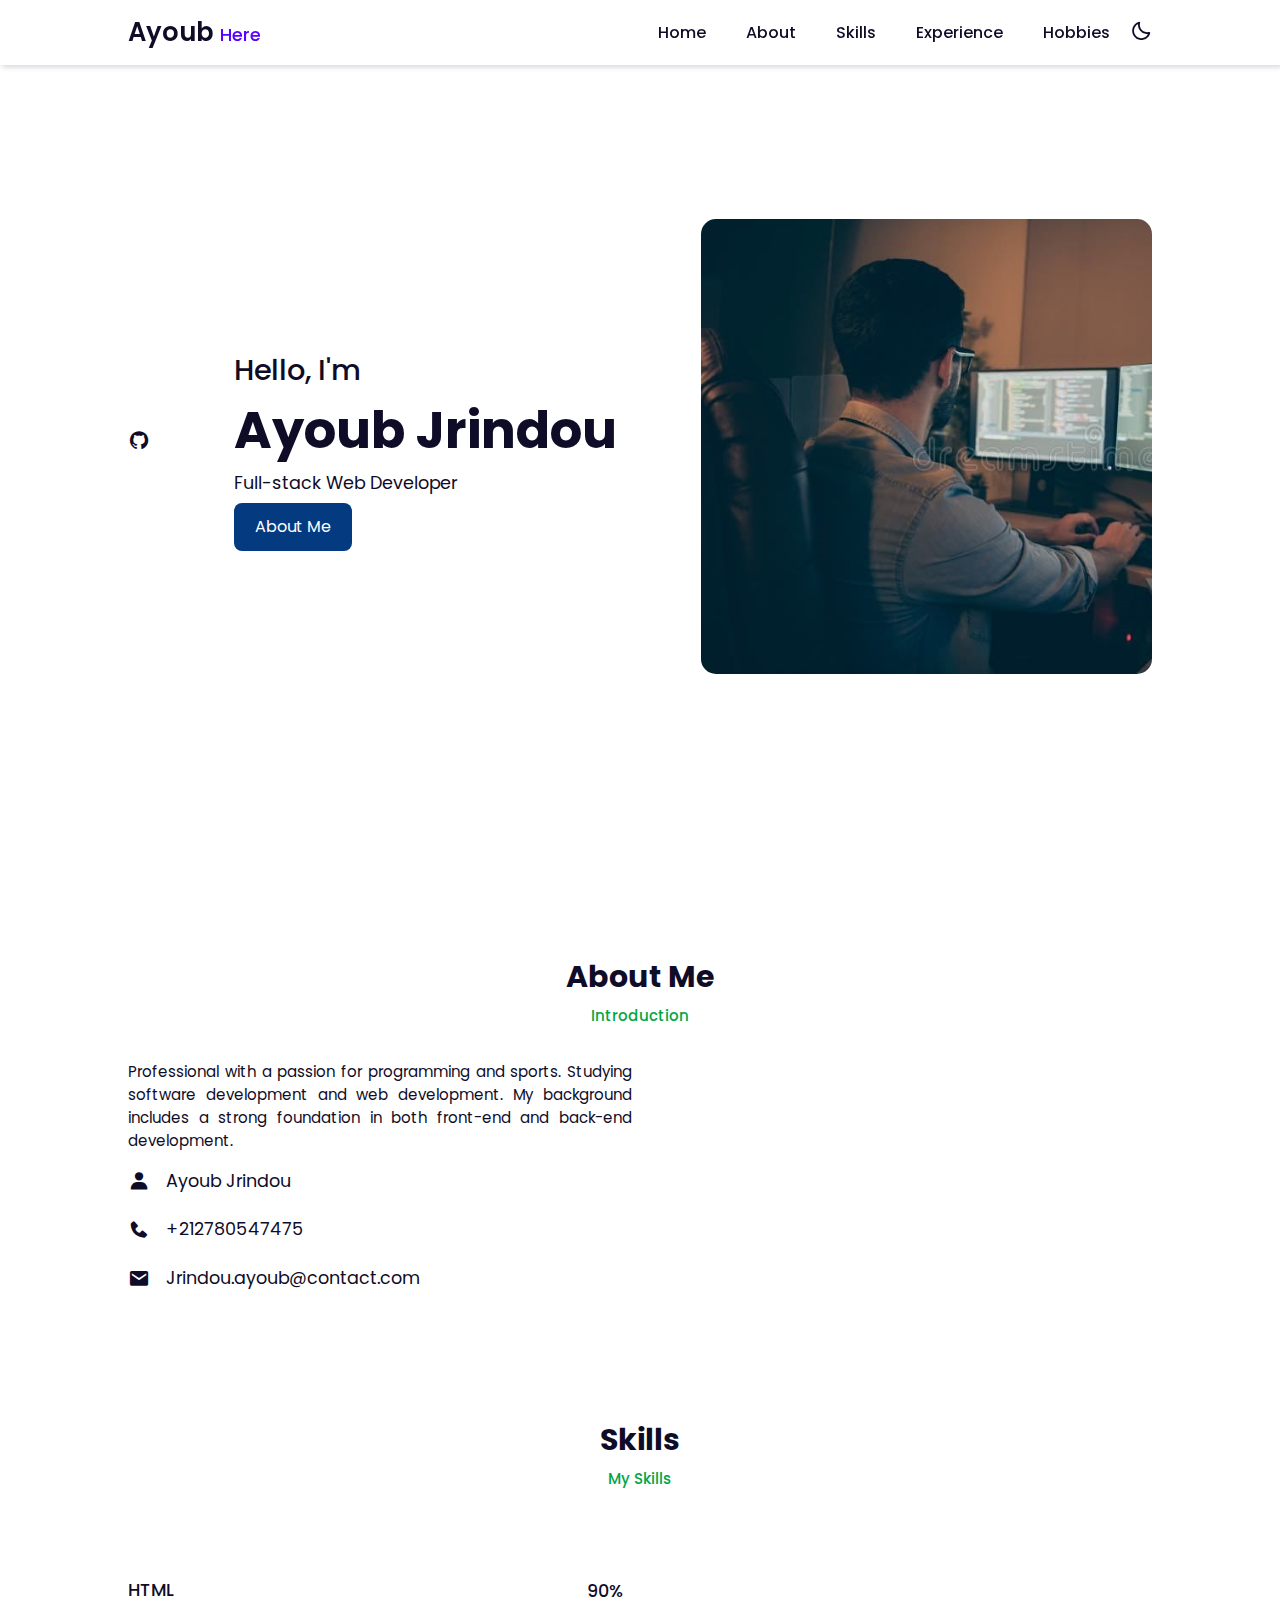
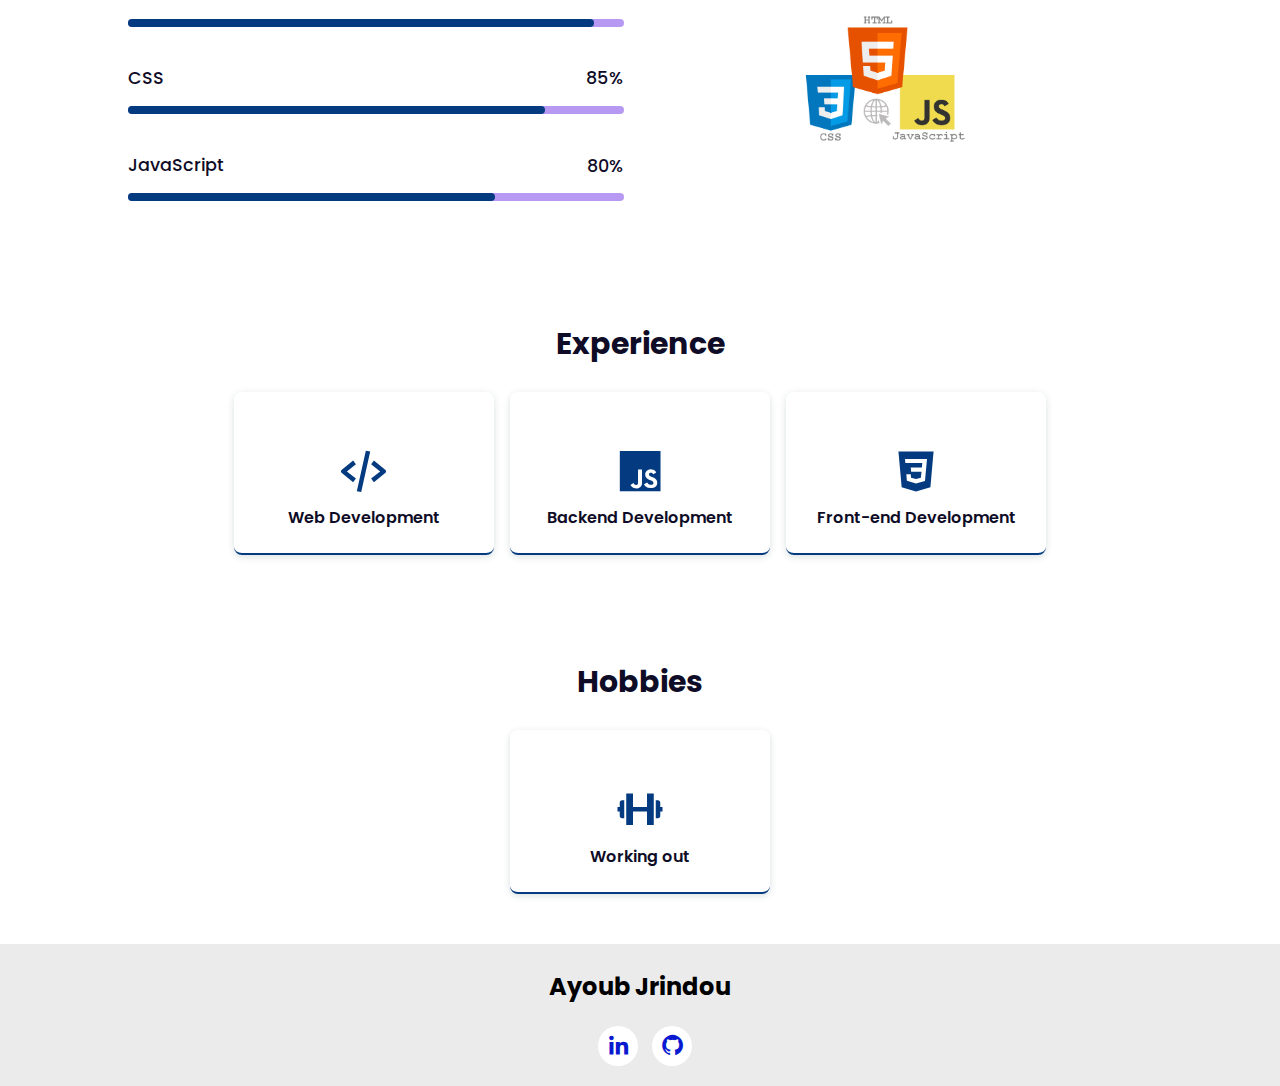
<file: index.html>
<!DOCTYPE html>
<html lang="en">
<head>
    <meta charset="UTF-8">
    <meta http-equiv="X-UA-Compatible" content="IE=edge">
    <meta name="viewport" content="width=device-width, initial-scale=1.0">
    <title>Responsive Portfolio Website</title>
    <!-- Link to external CSS stylesheet -->
    <link rel="stylesheet" href="style.css">
    <!-- Link to Boxicons for icons -->
    <link rel="stylesheet" href="https://cdn.jsdelivr.net/npm/boxicons@latest/css/boxicons.min.css">
</head>
<body>
    <!-- Header section with navigation -->
    <header>
        <!-- Logo with span for highlighted text -->
        <a href="#" class="logo">Ayoub <span id="violet">Here</span></a>

        <!-- Menu icon for responsive design -->
        <div class="bx bx-menu" id="menu-icon"></div>

        <!-- Navigation bar -->
        <ul class="navbar">
            <li><a href="#home">Home</a></li>
            <li><a href="#about">About</a></li>
            <li><a href="#skills">Skills</a></li>
            <li><a href="#services">Experience</a></li>
            <li><a href="#hobbies">Hobbies</a></li>

            <!-- Dark mode toggle icon -->
            <div class="bx bx-moon" id="darkmode"></div>
        </ul>
    </header>

    <!-- Home section with introductory information -->
    <section class="home" id="home">
        <div class="social">
            <!-- GitHub profile link -->
            <a href="https://github.com/Ilayoub"><i class='bx bxl-github'></i></a>
        </div>
        <div class="home-img">
            <!-- Profile image -->
            <img src="./images/ayoub.jpg" alt="Ayoub Jrindou">
        </div>
        <div class="home-text">
            <span>Hello, I'm</span>
            <h1>Ayoub Jrindou</h1>
            <h2>Full-stack Web Developer</h2>
            <!-- Button to navigate to the About section -->
            <a href="#about" class="btn">About Me</a>
        </div>
    </section>

    <!-- About Me section -->
    <section class="about" id="about">
        <div class="heading">
            <h2>About Me</h2>
            <span>Introduction</span>
        </div>
        <div class="about-container">
            <div class="about-text">
                <!-- Brief introduction and contact information -->
                <p>Professional with a passion for programming and sports. Studying software development and web development. My background includes a strong foundation in both front-end and back-end development.</p>
                <div class="information">
                    <div class="info-box">
                        <i class='bx bxs-user'></i>
                        <span>Ayoub Jrindou</span>
                    </div>
                    <div class="info-box">
                        <i class='bx bxs-phone'></i>
                        <span>+212780547475</span>
                    </div>
                    <div class="info-box">
                        <i class='bx bxs-envelope'></i>
                        <span>Jrindou.ayoub@contact.com</span>
                    </div>
                </div>
            </div>
        </div>
    </section>

    <!-- Skills section with skill bars -->
    <section class="skills" id="skills">
        <div class="heading">
            <h2>Skills</h2>
            <span>My Skills</span>
        </div>
        <div class="skills-container">
            <div class="bars">
                <div class="bars-box">
                    <h3>HTML</h3>
                    <span>90%</span>
                    <div class="light-bar"></div>
                    <div class="percent-bar html-bar"></div>
                </div>
                <div class="bars-box">
                    <h3>CSS</h3>
                    <span>85%</span>
                    <div class="light-bar"></div>
                    <div class="percent-bar css-bar"></div>
                </div>
                <div class="bars-box">
                    <h3>JavaScript</h3>
                    <span>80%</span>
                    <div class="light-bar"></div>
                    <div class="percent-bar js-bar"></div>
                </div>
            </div>
            <div class="skills-img">
                <img src="./images/Logo.webp" alt="Skills Logo">
            </div>
        </div>
    </section>

    <!-- Experience section -->
    <section class="services" id="services">
        <div class="heading">
            <h2>Experience</h2>
        </div>
        <div class="services-content">
            <div class="services-box">
                <i class='bx bx-code-alt'></i>
                <h3>Web Development</h3>
            </div>
            <div class="services-box">
                <i class='bx bxl-javascript'></i>
                <h3>Backend Development</h3>
            </div>
            <div class="services-box">
                <i class='bx bxl-css3'></i>
                <h3>Front-end Development</h3>
            </div>
        </div>
    </section>

    <!-- Hobbies section -->
    <section class="hobbies" id="hobbies">
        <div class="heading">
            <h2>Hobbies</h2>
        </div>
        <div class="services-content">
            <!-- Hobbies with icons -->
            <div class="services-box">
                <i class='bx bx-dumbbell'></i>
                <h3>Working out</h3>
            </div>
        </div>
    </section>

    <!-- Footer with social links -->
    <div class="footer">
        <h2>Ayoub Jrindou</h2>
        <div class="footer-social">
            <!-- LinkedIn and GitHub profile links -->
            <a href="https://www.linkedin.com/in/ayoub-jrindou-604341279/"><i class='bx bxl-linkedin'></i></a>
            <a href="https://github.com/Ilayoub"><i class='bx bxl-github'></i></a>
        </div>
    </div> 

    <!-- Link to external JavaScript file -->
    <script src="script.js"></script>
</body>
</html>
</file>
<file: style.css>
/* Google Fonts */
@import url("https://fonts.googleapis.com/css2?family=Poppins:wght@200;300;400;500;600;700&display=swap");
html {
  box-sizing: border-box;
  font-size: 100%;
  scroll-behavior: smooth;
}

*, *::before, *::after {
  box-sizing: inherit;
}

body {
  margin: 0;
  padding: 0;
  font-family: Arial, Helvetica, sans-serif;
  background-color: rgb(22, 22, 61);
  color: var(hsl(0, 0%, 100%));
}

ul {
  list-style-type: none;
  margin: 0;
  padding: 0;
}

a {
  text-decoration: none;
}

h1,
h2,
h3 {
  font-weight: 700;
  line-height: 1.1;
  margin-top: 10px;
  margin-bottom: 10px;
}

h1 {
  margin-top: 10px;
  margin-bottom: 15px;
}

h1 {
  font-size: clamp(1.75rem, 1rem + 2vw, 2.5rem);
}

h2 {
  font-size: clamp(1.375rem, 0.875rem + 1.5vw, 2.25rem);
}

p {
  font-size: 1rem;
}

a,
a:visited,
a:active {
  text-decoration: none;
}

* {
  margin: 0;
  padding: 0;
  box-sizing: border-box;
  list-style: none;
  text-decoration: none;
  scroll-behavior: smooth;
  scroll-padding-top: 2rem;
  font-family: "Poppins", sans-serif;
}

:root {
  --main-color: #033a80;
  --bg-color: #fff;
  --text-color: #0f0c27;
  --hover: hsl(260, 100%, 51%);
  --big-font: 3.2rem;
  --medium-font: 1.8rem;
  --p-font: 0.941rem;
}

#violet {
  color: var(--hover);
}

section {
  padding: 50px 10%;
}

body.active {
  --text-color: #fff;
  --bg-color: #0f0c27;
}

body {
  background: var(--bg-color);
  color: var(--text-color);
}

*::-moz-selection {
  color: var(--bg-color);
  background: var(--main-color);
}

*::selection {
  color: var(--bg-color);
  background: var(--main-color);
}

.heading {
  text-align: center;
}

.heading h2 {
  font-size: 30px;
}

.heading span {
  font-size: var(--p-font);
  color: rgb(2, 166, 70);
}

header {
  position: fixed;
  width: 100%;
  top: 0;
  right: 0;
  z-index: 1000;
  display: flex;
  align-items: center;
  justify-content: space-between;
  background: var(--bg-color);
  padding: 13px 10%;
  transition: 0.2s;
  box-shadow: -3px -3px 7px rgba(255, 255, 255, 0.4509803922), 2px 2px 5px rgba(94, 104, 121, 0.288);
}

header.shadow {
  box-shadow: 0 0 4px rgba(14, 55, 54, 0.15);
}

.logo {
  font-size: 1.61rem;
  font-weight: 600;
  color: var(--text-color);
}

.navbar {
  display: flex;
}

.navbar a {
  font-size: 1rem;
  padding: 10px 20px;
  color: var(--text-color);
  font-weight: 500;
}

.navbar a:hover {
  color: var(--hover);
}

#menu-icon {
  font-size: 24px;
  cursor: pointer;
  z-index: 10001;
  display: none;
}

#darkmode {
  font-size: 22px;
  cursor: pointer;
}

.home {
  position: relative;
  width: 100%;
  min-height: 100vh;
  display: grid;
  grid-template-columns: 0.2fr 1fr 1fr;
  align-items: center;
  gap: 1rem;
}

.home-img {
  order: 3;
}

.home-img img {
  width: 100%;
  border-radius: 15px;
}

.home-text span {
  font-size: var(--medium-font);
  font-weight: 500;
}

.home-text h1 {
  font-size: var(--big-font);
}

.home-text h2 {
  font-size: 1.1rem;
  font-weight: 400;
}

.home-text p {
  font-size: var(--p-font);
  font-weight: 400;
  margin: 0.7rem 0 1rem;
}

.social {
  display: flex;
  flex-direction: column;
}

.social a {
  margin-bottom: 1rem;
  font-size: 22px;
  color: var(--text-color);
}

.social a:hover {
  color: var(--hover);
}

.btn {
  display: inline-block;
  background: var(--main-color);
  color: #fff;
  padding: 0.7rem 1.3rem;
  border-radius: 0.5rem;
}

.btn:hover {
  background: var(--hover);
}

.about-container {
  display: grid;
  grid-template-columns: repeat(2, 1fr);
  gap: 1rem;
  margin-top: 2rem;
}

.about-img img {
  width: 80%;
  border-radius: 0.5rem;
}

.about-text p {
  font-size: var(--p-font);
  font-weight: 400;
  text-align: justify;
}

.information {
  margin: 1rem 0 1.4rem;
}

.information .info-box {
  display: flex;
  align-items: center;
  margin-bottom: 1.4rem;
}

.information .info-box .bx {
  font-size: 22px;
}

.information .info-box span {
  font-weight: 400;
  margin-left: 1rem;
}

.skills-container {
  display: grid;
  grid-template-columns: repeat(2, 1fr);
  align-items: center;
  gap: 2rem;
  margin-top: 4rem;
}

.skills-img img {
  width: 80%;
  padding-left: 4rem;
  -o-object-position: center;
     object-position: center;
}

.bars-box {
  position: relative;
  display: flex;
  justify-content: space-between;
  align-items: center;
  padding: 1rem 0;
  margin-bottom: 1rem;
}

.bars-box h3,
span {
  font-size: 1.1rem;
  font-weight: 500;
}

.light-bar {
  position: absolute;
  bottom: 0;
  left: 0;
  width: 100%;
  height: 0.5rem;
  background: hsla(260, 100%, 44%, 0.4);
  border-radius: 0.5rem;
}

.percent-bar {
  position: absolute;
  bottom: 0;
  left: 0;
  height: 0.5rem;
  background: var(--main-color);
  border-radius: 0.5rem;
}

.html-bar {
  width: 94%;
}

.css-bar {
  width: 84%;
}

.js-bar {
  width: 74%;
}

.react-bar {
  width: 80%;
}

.services-content {
  display: grid;
  grid-template-columns: repeat(auto-fit, minmax(200px, auto));
  justify-content: center;
  gap: 1rem;
  margin-top: 2rem;
}

.services-box {
  padding: 20px;
  width: 260px;
  display: flex;
  flex-direction: column;
  align-items: center;
  text-align: center;
  border-radius: 0.5rem;
  border-bottom: 2px solid var(--main-color);
  box-shadow: 0 2px 7px rgba(14, 55, 54, 0.15);
}

.services-box .bx {
  padding-top: 0;
}

.services-box:hover {
  background-color: #02225a;
}

.services-box h3 {
  font-size: 1rem;
  font-weight: 600;
  margin: 0.7rem 0 0.4rem;
}

.services-box:hover h3 {
  color: #fff;
}

.services-box .bx {
  padding-top: 2rem;
  font-size: 54px;
  color: var(--main-color);
}

.services-box:hover .bx {
  color: #22cf91;
}

.services-box a {
  color: var(--main-color);
  font-size: var(--p-font);
  font-weight: 500;
}

.services-box:hover a {
  color: #8b8a8f;
}

.portfolio-content {
  display: grid;
  grid-template-columns: repeat(auto-fit, minmax(280px, auto));
  gap: 1rem;
  margin-top: 2rem;
}

.portfolio-img {
  overflow: hidden;
  border-radius: 0.5rem;
}

.portfolio-img img {
  width: 100%;
  display: block;
}

.portfolio-img img:hover {
  transform: scale(1.1);
  transition: 1s;
}

.contact-form {
  display: grid;
  place-items: center;
  margin-top: 2rem;
}

.contact-form form {
  display: flex;
  flex-direction: column;
  width: 650px;
}

form input,
textarea {
  padding: 15px;
  border-radius: 0.5rem;
  width: 100%;
  border: none;
  outline: none;
  background: hsla(260, 100%, 44%, 0.1);
  margin-bottom: 1rem;
  color: var(--text-color);
}

form input::-moz-placeholder, textarea::-moz-placeholder {
  color: var(--text-color);
}

form input::placeholder,
textarea::placeholder {
  color: var(--text-color);
}

form textarea {
  resize: none;
  height: 200px;
}

.footer {
  display: grid;
  place-items: center;
  padding: 20px;
  background: #ebebeb;
  color: #000;
}

.footer h2 {
  font-size: 1.5rem;
  margin-bottom: 1.6rem;
}

.footer-social a i {
  color: rgb(10, 26, 208);
  font-size: 25px;
  margin-left: 10px;
  text-align: center;
  line-height: 40px;
  background-color: #fff;
  border-radius: 50%;
  width: 40px;
  height: 40px;
}

.copyright {
  padding: 20px;
  background: var(--main-color);
  text-align: center;
  color: #fff;
}

.copyright a {
  color: #22cf91;
}

/* Making Responsive */
@media (max-width: 991px) {
  header {
    padding: 18px 4%;
  }
  section {
    padding: 50px 4%;
  }
}
@media (max-width: 881px) {
  :root {
    --big-font: 2.7rem;
    --medium-font: 1.4rem;
  }
}
@media (max-width: 768px) {
  :root {
    --big-font: 2.4rem;
    --medium-font: 1.2rem;
  }
  header {
    padding: 11px 4%;
  }
  #menu-icon {
    display: initial;
    color: var(--text-color);
  }
  header .navbar {
    position: absolute;
    top: -500px;
    left: 0;
    right: 0;
    display: flex;
    flex-direction: column;
    background: var(--bg-color);
    box-shadow: 0 4px 4px rgba(0, 0, 0, 0.1);
    transition: 0.2s ease;
    text-align: center;
  }
  .navbar.active {
    top: 100%;
  }
  .navbar a {
    padding: 1.5rem;
    display: block;
    background: var(--bg-color);
  }
  #darkmode {
    position: absolute;
    top: 1.4rem;
    right: 2rem;
  }
  .scroll-down {
    display: none;
  }
  .home {
    grid-template-columns: 0.5fr 3fr;
  }
  .home-text {
    grid-column: 1/3;
    padding-left: 1.4rem;
  }
  .home-img {
    order: initial;
  }
  .about-container {
    grid-template-columns: 1fr;
  }
  .about-img {
    display: flex;
    justify-content: center;
  }
  .skills-container {
    grid-template-columns: 1fr;
  }
  .skills-img img {
    padding-left: 0;
  }
  .skills-img {
    padding-top: 2rem;
    display: flex;
    justify-content: center;
  }
}
@media (max-width: 340px) {
  :root {
    --big-font: 1.7rem;
    --medium-font: 1.1rem;
  }
  .home-text span {
    font-size: 1rem;
  }
  .home-text h2 {
    font-size: 0.9rem;
    font-weight: 500;
  }
  .information .info-box span {
    font-size: 1rem;
  }
  .portfolio-content {
    grid-template-columns: repeat(auto-fit, minmax(200px, auto));
  }
}/*# sourceMappingURL=style.css.map */
</file>
